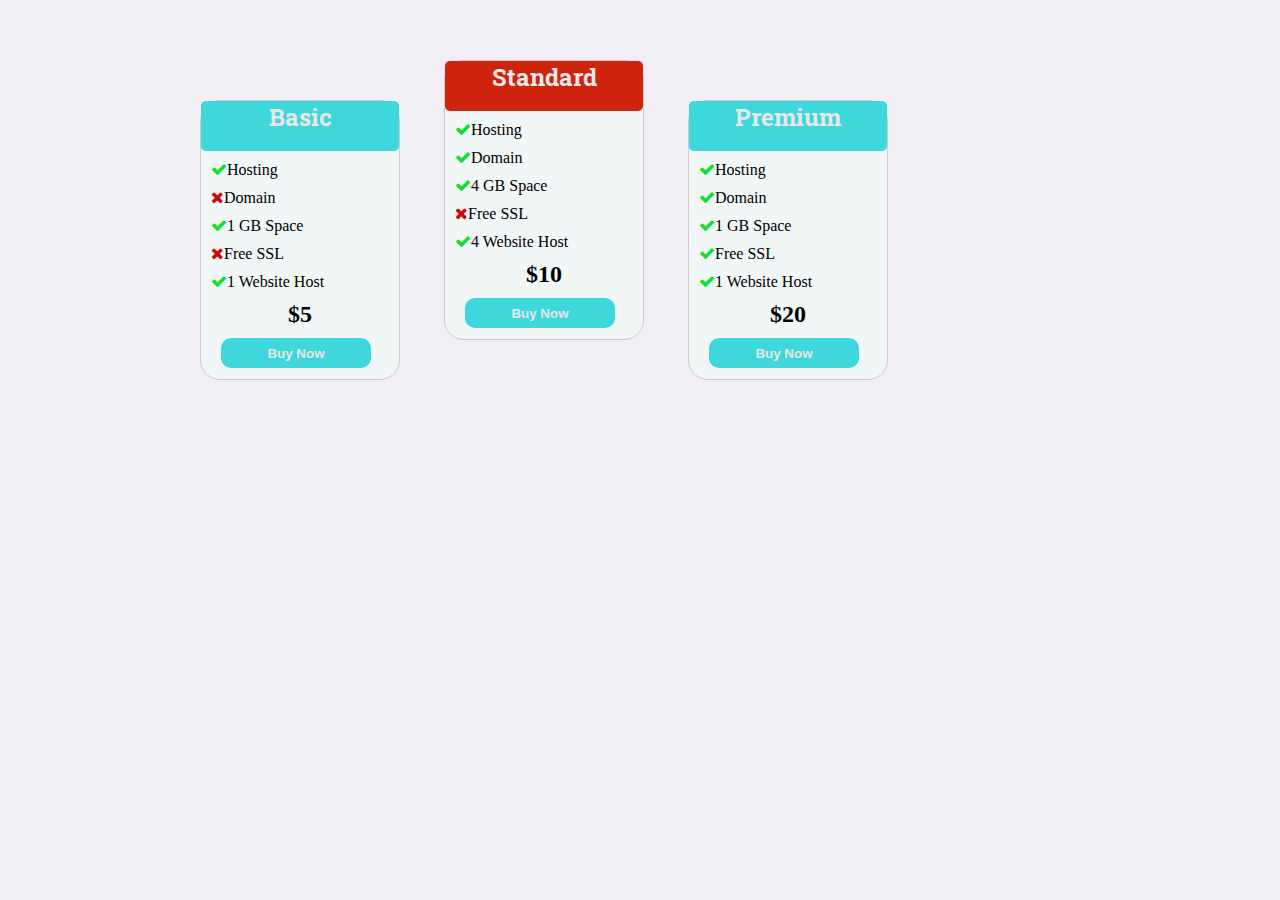
<file: index.html>
<!DOCTYPE html>


<html lang="en">
<head>
    <!-- to change ordered list and ul style -->
    <meta charset="UTF-8">
    <meta http-equiv="X-UA-Compatible" content="IE=edge">
    <meta name="viewport" content="width=device-width, initial-scale=1.0">
    <title>Prizing cards </title>

    <!-- External CSS link -->

    <link rel="stylesheet" href="style.css"> 

    <!-- Google Font Family link -->

    <link rel="preconnect" href="https://fonts.googleapis.com">
    <link rel="preconnect" href="https://fonts.gstatic.com" crossorigin>
    <link href="https://fonts.googleapis.com/css2?family=Righteous&family=Roboto+Slab&display=swap" rel="stylesheet">
    <!-- CDN link for font asesome icons -->
    <link rel="stylesheet" href="https://cdnjs.cloudflare.com/ajax/libs/font-awesome/4.7.0/css/font-awesome.min.css">

</head>
<body>  

    <div class="container">
     <div class="card basic_card">
        <div class="heading"><h2> Basic </h2></div>
        <div>
        <ol>
            <li><i class="fa fa-check" aria-hidden="true" id ="tick"></i>Hosting</li>
            <li><i class="fa fa-times" aria-hidden="true"></i>Domain</li>
            <li><i class="fa fa-check" aria-hidden="true" id ="tick"></i>1 GB Space</li>
            <li><i class="fa fa-times" aria-hidden="true"></i>Free SSL</li>
            <li><i class="fa fa-check" aria-hidden="true" id ="tick"></i>1 Website Host</li>
            
        </ol>
    </div>

        <div id="prize">$5</div>
        <div><button type="submit" class="buy">Buy Now</button></div>
</div>
<div class="card standard_card">
    <div class="heading head"><h2> Standard </h2></div>
    <div>
    <ol>
        <li><i class="fa fa-check" aria-hidden="true" id ="tick"></i>Hosting</li>
        <li><i class="fa fa-check" aria-hidden="true" id ="tick"></i>Domain</li>
        <li><i class="fa fa-check" aria-hidden="true" id ="tick"></i>4 GB Space</li>
        <li><i class="fa fa-times" aria-hidden="true"></i>Free SSL</li>
        <li><i class="fa fa-check" aria-hidden="true" id ="tick"></i>4 Website Host</li>
        
    </ol>
</div>

    <div id="prize">$10</div>
    <div><button type="submit" class="buy">Buy Now</button></div>
</div>
<div class="card premium_card">
    <div class="heading"><h2> Premium </h2></div>
    <div>
    <ol>
        <li><i class="fa fa-check" aria-hidden="true" id ="tick"></i>Hosting</li>
        <li><i class="fa fa-check" aria-hidden="true" id ="tick"></i>Domain</li>
        <li><i class="fa fa-check" aria-hidden="true" id ="tick"></i>1 GB Space</li>
        <li><i class="fa fa-check" aria-hidden="true" id ="tick"></i>Free SSL</li>
        <li><i class="fa fa-check" aria-hidden="true" id ="tick"></i>1 Website Host</li>
        
    </ol>
</div>

    <div id="prize">$20</div>
    <div><button type="submit" class="buy">Buy Now</button></div>
</div>
        </div>
        </body>
        </html>
</file>
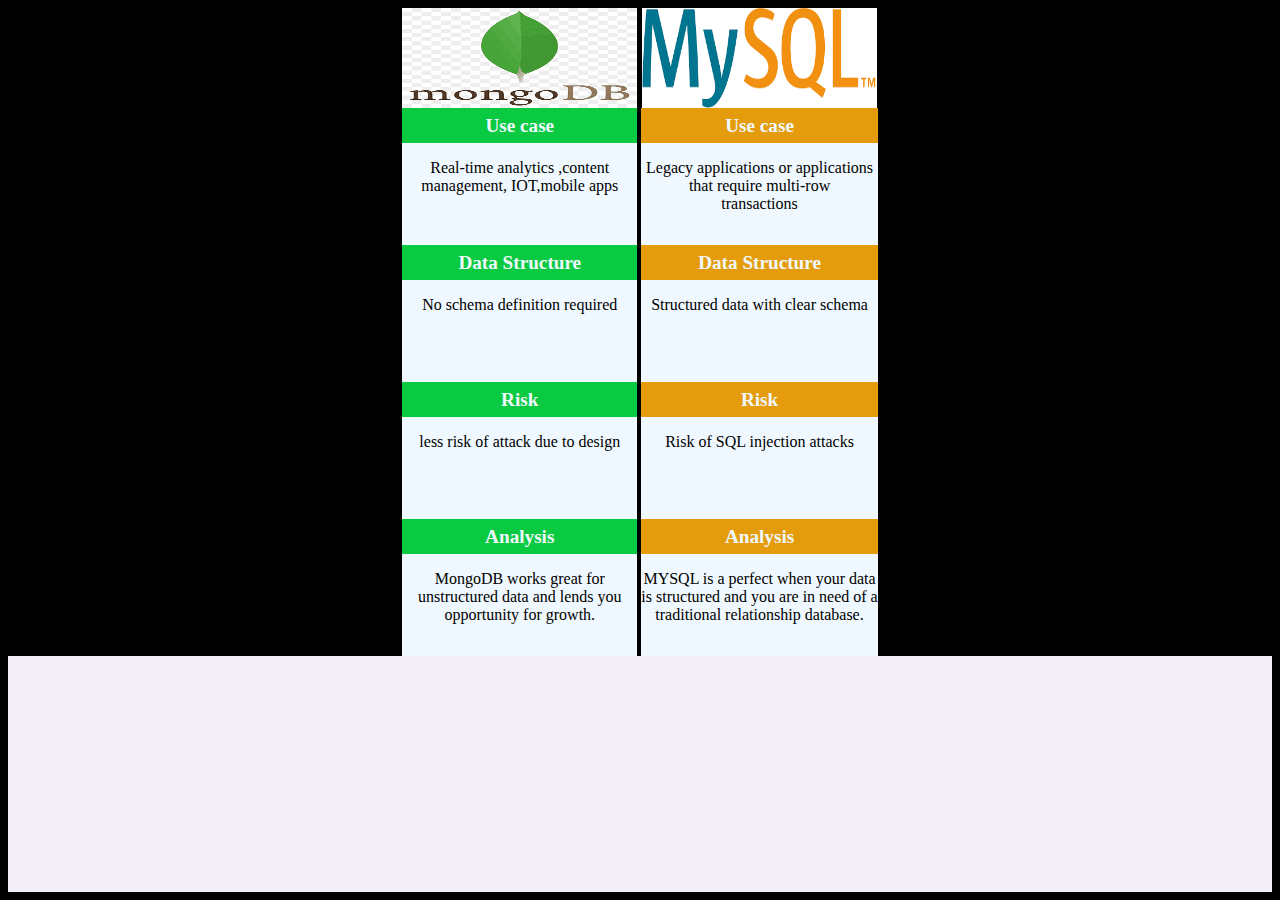
<file: index_1.html>
<html>
    <head>
        <title>practice</title>
        <!-- to change ordered list and ul style -->
    <meta charset="UTF-8">
    <meta http-equiv="X-UA-Compatible" content="IE=edge">
    <meta name="viewport" content="width=device-width, initial-scale=1.0">
    <title>Prizing cards </title>

    <!-- External CSS link -->

    <link rel="stylesheet" href="style_1.css"> 

    <!-- Google Font Family link -->

    <link rel="preconnect" href="https://fonts.googleapis.com">
    <link rel="preconnect" href="https://fonts.gstatic.com" crossorigin>
    <link href="https://fonts.googleapis.com/css2?family=Righteous&family=Roboto+Slab&display=swap" rel="stylesheet">

    <!-- CDN link for font asesome icons -->
    <link rel="stylesheet" href="https://cdnjs.cloudflare.com/ajax/libs/font-awesome/4.7.0/css/font-awesome.min.css">

    </head>
    <body>
      <div class ="container">
        <div class="contain one">
          <div><img src="png-transparent-mongodb-original-wordmark-logo-icon-thumbnail.png" height="100px" width="235px"></div>
            <div class ="h a">Use case</div>
            <p>Real-time analytics ,content <br>management, IOT,mobile apps</p>
            <div class ="h a">Data Structure</div>
            <p>No schema definition required</p>
            <div class ="h a">Risk</div>
            <p>less risk of attack due to design</p>
            <div class ="h a">Analysis</div>
            <p>MongoDB works great for <br> unstructured data and lends you <br>opportunity for growth.</p>
        </div>

        <div class="contain two">
          <div><img src="download.png" height="100px" width="235px"></div>
          <div class ="h b">Use case</div>
          <p>Legacy applications or applications<br>that require multi-row<br>transactions</p>
          <div class ="h b">Data Structure</div>
          <p>Structured data with clear schema</p>
          <div class ="h b">Risk</div>
          <p>Risk of SQL injection attacks </p>
          <div class ="h b">Analysis</div>
          <p>MYSQL is a perfect when your data<br> is structured and you are in need of a <br> traditional relationship database.</p>
      </div>

      </div>
    </body>
</html>
</file>
<file: style.css>
*{
    box-sizing: border-box;
    margin: 0px;
    padding: 0px;
    /* color: #111111; */
    list-style-type: none;
}

body{
    background-color: rgb(242, 238, 246);
}
.heading{
    text-align: center;
    height:50px;
    background-color:rgb(61, 215, 220) ;
    color:rgb(233, 231, 231);
    border-radius: 5px;
    font-family:'Roboto Slab', serif;;
}
.card{
    display: inline-block;
    background-color: #f1f6f6;
    border:0.5px #cccaca solid; 
    width: 200px;
    height: 280px; 
    border-radius: 20px;
}
.container{
     /* background-color: rgb(240, 244, 246);  */
    
    margin-top: 100px ; 
    margin-left: 200px;
    
}

  .basic_card{
      margin-right: 40px;
    
}
.standard_card{
    bottom:40px;
    position: relative;
    margin-right:40px;
}

.head{
    background-color: rgb(206, 35, 13);
}
li{
    margin:10px;   /*space between  content of list lines */
}
#tick{
    color:rgb(12, 225, 41)
}
i{
    color: rgb(201, 9, 9);
}
#prize{
    font-size:x-large;
    font-weight: bold;
    margin-bottom: 10px;
    text-align: center;
}
.buy{
    width:150px;
    height:30px;
    border: none;
    background-color:rgb(61, 215, 220) ;
    color:rgb(233, 231, 231);
    border-radius: 10px;
    font-weight: bold;
    margin-left: 20px;
    
}
</file>
<file: style_1.css>
*{
    box-sizing: border-box;
    /* margin: 0px; */
    /* padding: 0px; */
    text-align: center;
    background-color: black;
}
body{
    background-color: rgb(242, 238, 246);
}

.contain{
     display: inline-block;
     background-color:  aliceblue;
    
}
.one{
    margin-right: 0.1px;
}

.h{
    height: 35px;
    text-align: center;
    padding-top: 7px;
    color: aliceblue;
    font-size: larger;
    font-weight: bolder;
}
.a{
    background-color:rgb(9, 202, 64);
}
.b{
    background-color: rgb(228, 156, 12);
}
p{
    height: 70px;
    background-color: aliceblue;
}
</file>
